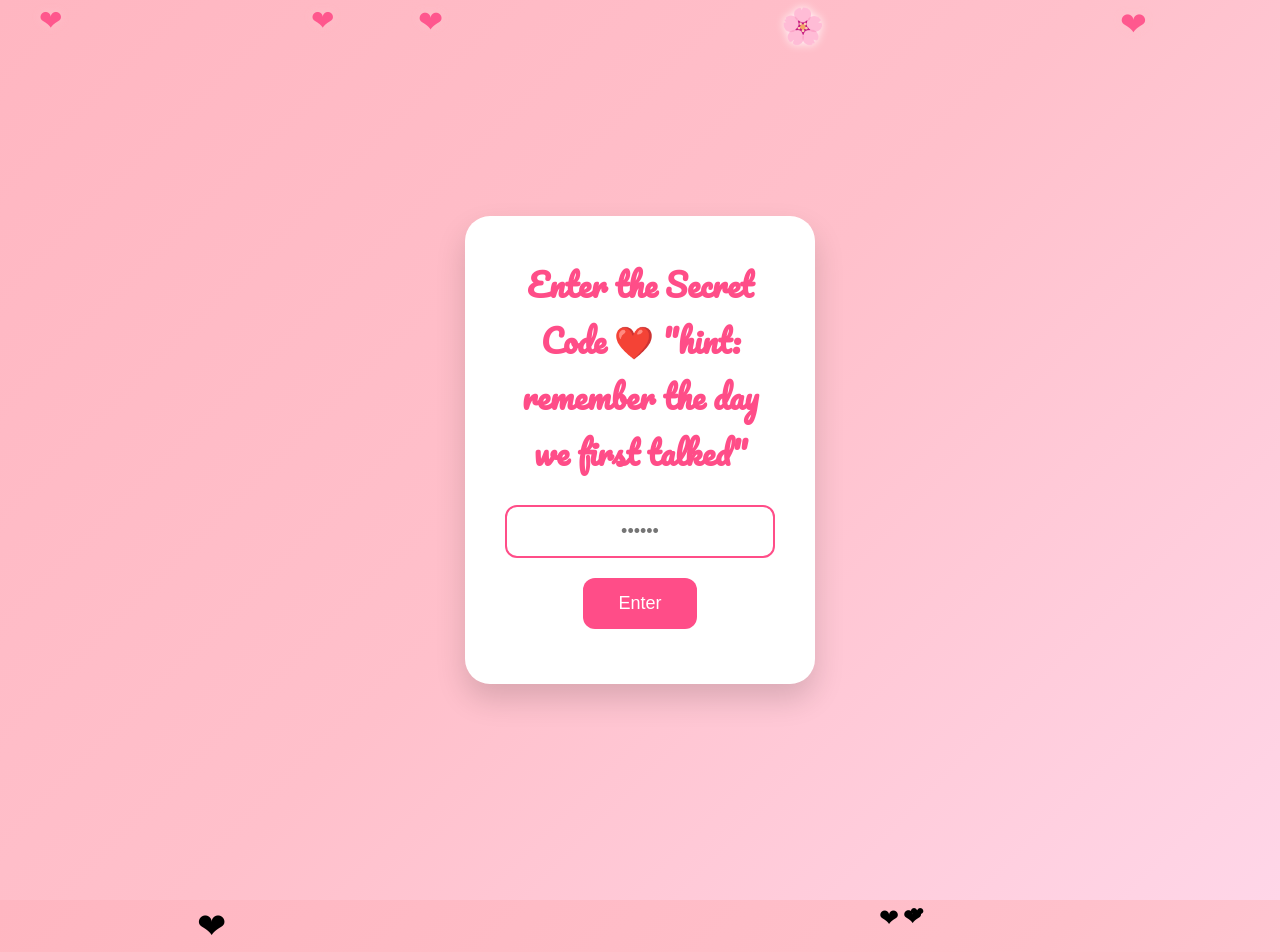
<file: index.html>
<!DOCTYPE html>
<html lang="en">

<head>
<meta charset="UTF-8">
<meta name="viewport" content="width=device-width, initial-scale=1.0">

<title>For My Love ❤️</title>

<link rel="stylesheet" href="style.css">

<link href="https://fonts.googleapis.com/css2?family=Pacifico&family=Poppins:wght@300;500&display=swap" rel="stylesheet">

</head>

<body>

<div id="background-animation"></div>

<div class="login-box">

<h1>Enter the Secret Code ❤️ "hint: remember the day we first talked" </h1>

<input
type="password"
id="password"
placeholder="••••••">

<button onclick="checkPassword()">
Enter
</button>

<p id="error"></p>

</div>

<script src="script.js"></script>

</body>

</html>
</file>
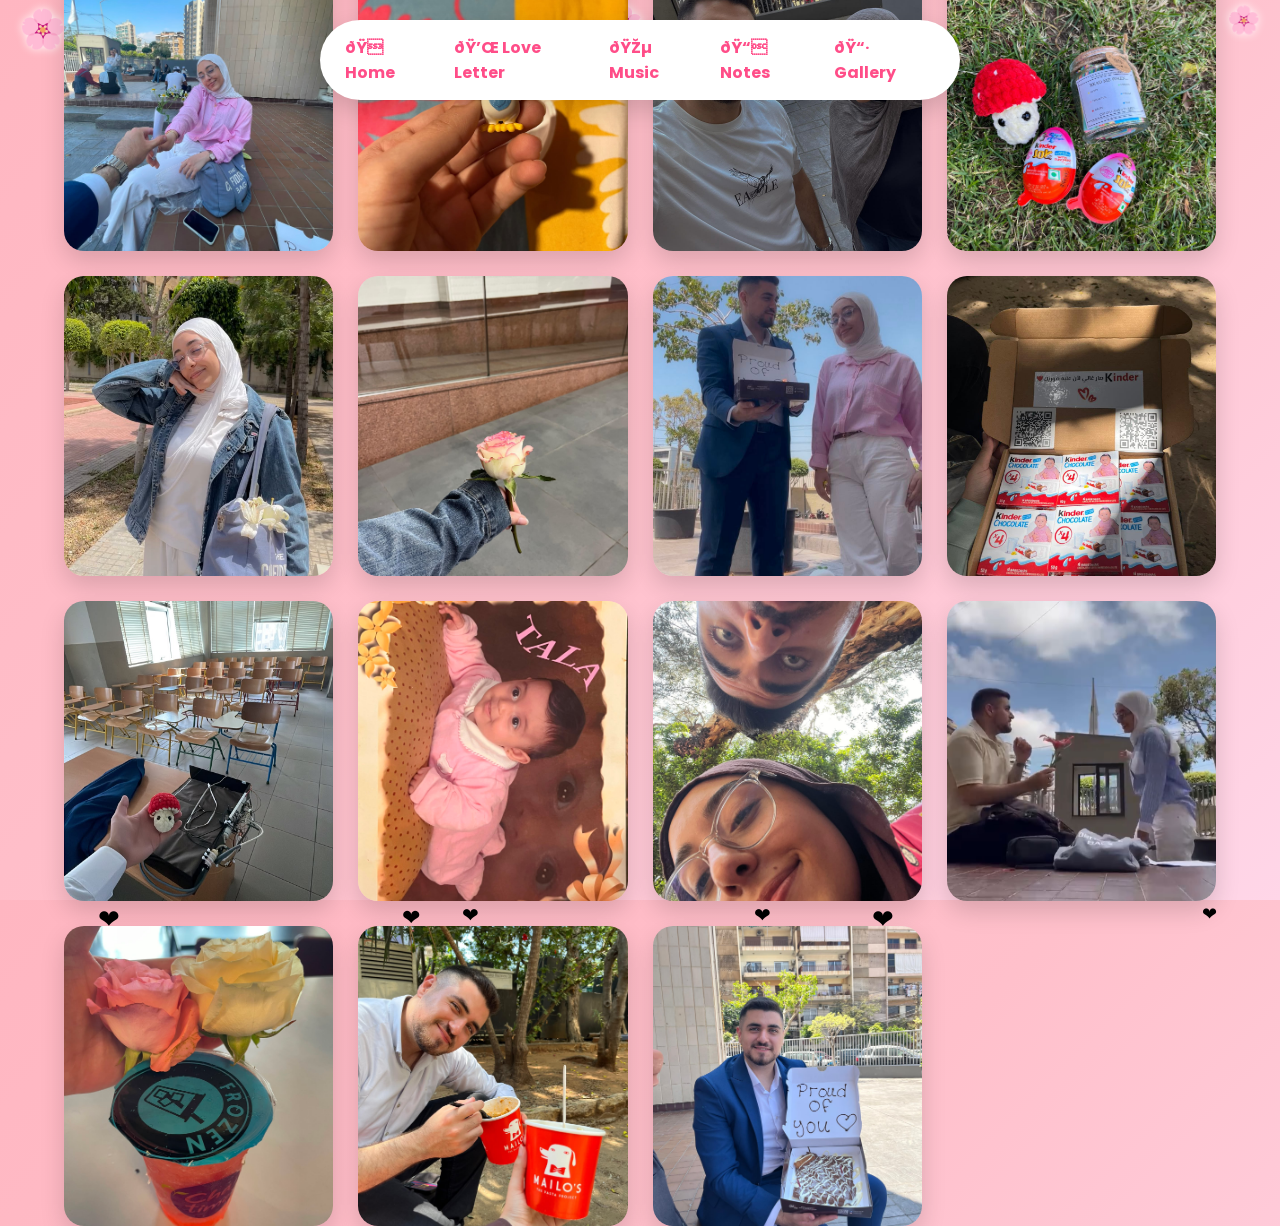
<file: gallery.html>
<!DOCTYPE html>
<html lang="en">

<head>

<meta charset="UTF-15">
<meta name="viewport" content="width=device-width, initial-scale=1.0">

<title>Our Memories ❤️</title>

<link rel="stylesheet" href="style.css">

<link href="https://fonts.googleapis.com/css2?family=Pacifico&family=Poppins:wght@300;500&display=swap" rel="stylesheet">

</head>

<body>

<div id="background-animation"></div>

<!-- your website content -->

</body>
  
<nav class="navbar">

<a href="home.html">🏠 Home</a>
<a href="loveletter.html">💌 Love Letter</a>
<a href="music.html">🎵 Music</a>
<a href="notes.html">📝 Notes</a>
<a href="gallery.html">📷 Gallery</a>

</nav>

<div class="gallery-container">

<h1>Our Beautiful Memories So Far ❤️</h1>

<div class="gallery">

<img src="images/05dfa71c-2e24-4a74-99e2-e619ec2f1b42.jpg" onclick="openImage(this.src)">
<img src="images/f3c8a224-32c1-47dc-9bed-261eb53e4347.jpg" onclick="openImage(this.src)">
<img src="images/d9251d79-e039-4117-bbd8-be28b92fcc8a.jpg" onclick="openImage(this.src)">
<img src="images/d1276c27-f472-4859-b43b-b915ed3546f3.jpg" onclick="openImage(this.src)">
<img src="images/cfdb4d13-d4d5-4d27-bbab-866bb6af6de9.jpg" onclick="openImage(this.src)">
<img src="images/cb59dca0-4b3a-49bf-bdc1-98d383d536a7.jpg" onclick="openImage(this.src)">
<img src="images/a8204645-0722-4937-9a01-3d78709fbad1.jpg" onclick="openImage(this.src)">
<img src="images/99904181-12ab-4084-8aac-6e0fdec358e8.jpg" onclick="openImage(this.src)">
<img src="images/85676f47-0971-4701-a622-adf3de184890.jpg" onclick="openImage(this.src)">
<img src="images/592074a3-c523-4158-96d4-fbb31114a388.jpg" onclick="openImage(this.src)">
<img src="images/57a2f49c-a727-4047-84de-679328af158f.jpg" onclick="openImage(this.src)">
<img src="images/525b46d3-6c20-4484-b314-845757a160f5.jpg" onclick="openImage(this.src)">
<img src="images/3f4c6643-f733-430f-85d2-e4350ef2c856.jpg" onclick="openImage(this.src)">
<img src="images/3cc99b60-43c4-4ccd-b72a-1a620ed9b2a5.jpg" onclick="openImage(this.src)">
<img src="images/38d1b81d-9477-4de0-99de-37d5beca097b.jpg" onclick="openImage(this.src)">
  
</div>

</div>

<div id="popup">

<span onclick="closeImage()">✖</span>

<img id="popup-img">

</div>

<script src="script.js"></script>

</body>

</html>
</file>
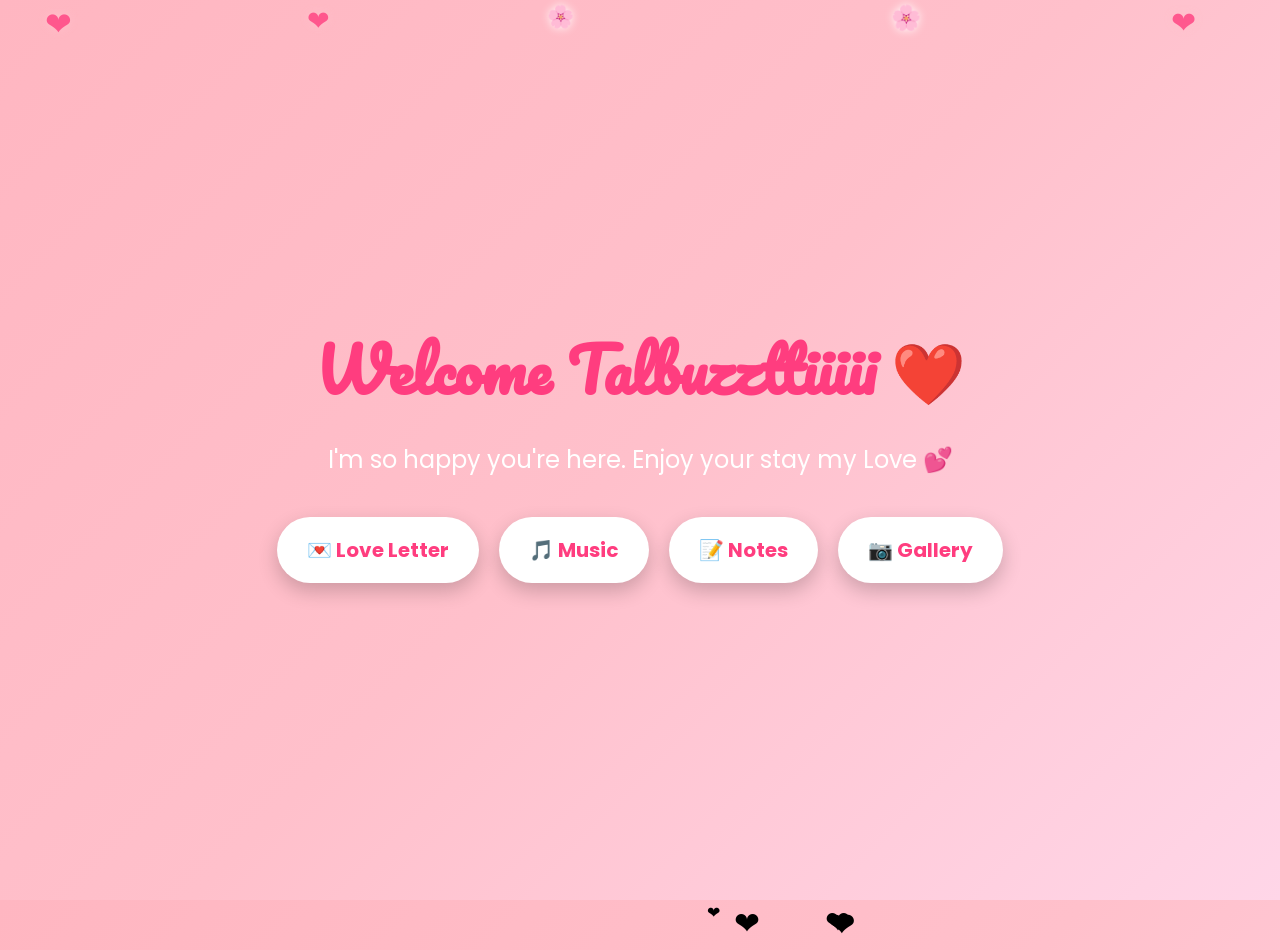
<file: home.html>
<!DOCTYPE html>
<html lang="en">

<head>

<meta charset="UTF-8">
<meta name="viewport" content="width=device-width, initial-scale=1.0">

<title>Welcome ❤️</title>

<link rel="stylesheet" href="style.css">

<link href="https://fonts.googleapis.com/css2?family=Pacifico&family=Poppins:wght@300;500&display=swap" rel="stylesheet">

</head>

<body>

<div id="background-animation"></div>

<div class="home-container">

<h1 class="welcome">
Welcome Talbuzzttiiiii ❤️
</h1>

<p class="subtitle">
I'm so happy you're here.
Enjoy your stay my Love 💕
</p>

<div class="buttons">

<a href="loveletter.html">
💌 Love Letter
</a>

<a href="music.html">
🎵 Music
</a>

<a href="notes.html">
📝 Notes
</a>

<a href="gallery.html">
📷 Gallery
</a>

</div>

</div>

<script src="script.js"></script>

</body>

</html>
</file>
<file: style.css>
*{
margin:0;
padding:0;
box-sizing:border-box;
}

body{

height:100vh;

display:flex;

justify-content:center;

align-items:center;

font-family:Poppins,sans-serif;

background:linear-gradient(135deg,#ffb6c1,#ffc0cb,#ffd6e8);

overflow:hidden;

}

.login-box{

background:white;

padding:40px;

border-radius:25px;

width:350px;

text-align:center;

box-shadow:0 15px 30px rgba(0,0,0,.15);

z-index:2;

}

.login-box h1{

font-family:Pacifico;

color:#ff4d88;

margin-bottom:25px;

font-size:32px;

}

input{

width:100%;

padding:14px;

border-radius:12px;

border:2px solid #ff4d88;

outline:none;

font-size:18px;

text-align:center;

margin-bottom:20px;

}

button{

background:#ff4d88;

border:none;

color:white;

padding:15px 35px;

font-size:18px;

border-radius:12px;

cursor:pointer;

transition:.3s;

}

button:hover{

transform:scale(1.08);

}

#error{

margin-top:15px;

color:red;

font-weight:bold;

}

.heart{

position:absolute;

top:100vh;

pointer-events:none;

font-size:24px;

animation:float 8s linear infinite;

z-index:-1;

user-select:none;

}
.home-container{

text-align:center;

z-index:2;

}

.welcome{

font-family:Pacifico;

font-size:60px;

color:#ff3d7f;

animation:fadeIn 2s;

margin-bottom:20px;

}

.subtitle{

font-size:24px;

color:white;

margin-bottom:40px;

animation:fadeIn 3s;

}

.buttons{

display:flex;

justify-content:center;

flex-wrap:wrap;

gap:20px;

}

.buttons a{

text-decoration:none;

background:white;

padding:18px 30px;

border-radius:40px;

color:#ff3d7f;

font-size:20px;

font-weight:bold;

box-shadow:0 8px 20px rgba(0,0,0,.2);

transition:.3s;

}

.buttons a:hover{

transform:translateY(-8px);

background:#ff4d88;

color:white;

}

@keyframes fadeIn{

from{

opacity:0;

transform:translateY(50px);

}

to{

opacity:1;

transform:translateY(0);

}

}
/* ---------- NAVIGATION ---------- */

/* ---------- NAVIGATION ---------- */

.navbar{

position:fixed;

top:20px;

left:50%;

transform:translateX(-50%);

display:flex;

gap:15px;

background:white;

padding:15px 25px;

border-radius:40px;

box-shadow:0 10px 25px rgba(0,0,0,.15);

z-index:5;

}

.navbar a{

text-decoration:none;

color:#ff4d88;

font-weight:bold;

transition:.3s;

}

.navbar a:hover{

color:#ff0066;

}

/* ---------- LETTER ---------- */

.letter-box{

margin-top:130px;

width:80%;

max-width:900px;

background:white;

padding:45px;

border-radius:30px;

box-shadow:0 15px 30px rgba(0,0,0,.15);

animation:fadeIn 1s;

}

.letter-box h1{

font-family:Pacifico;

color:#ff4d88;

margin-bottom:30px;

text-align:center;

}

#typing{

font-size:20px;

line-height:2;

color:#444;

white-space:pre-wrap;

}
.playlist{

margin-top:140px;

width:90%;
max-width:800px;

display:flex;
flex-direction:column;
gap:20px;

}

.playlist h1{

font-family:Pacifico;
font-size:50px;
text-align:center;
color:#ff4d88;
margin-bottom:20px;

}

.song{

text-decoration:none;

background:white;

padding:20px;

border-radius:20px;

font-size:22px;

font-weight:bold;

color:#ff4d88;

box-shadow:0 10px 25px rgba(0,0,0,.15);

transition:.3s;

}

.song:hover{

transform:scale(1.03);

background:#ff4d88;

color:white;

}
/* NOTES PAGE */

.notes-page{

margin-top:140px;

width:90%;

max-width:900px;

display:flex;

flex-direction:column;

gap:25px;

}

.notes-page h1{

font-family:Pacifico;

font-size:52px;

text-align:center;

color:#ff4d88;

margin-bottom:20px;

}

.note{

background:white;

padding:25px;

border-radius:25px;

font-size:22px;

color:#555;

box-shadow:0 15px 30px rgba(0,0,0,.15);

transition:.3s;

cursor:pointer;

}

.note:hover{

transform:translateY(-8px);

background:#ff4d88;

color:white;

}
/* ================= GALLERY ================= */

.gallery-container{

margin-top:140px;

width:90%;

text-align:center;

}

.gallery-container h1{

font-family:Pacifico;

font-size:55px;

color:#ff4d88;

margin-bottom:40px;

}

.gallery{

display:grid;

grid-template-columns:repeat(auto-fit,minmax(250px,1fr));

gap:25px;

}

.gallery img{

width:100%;

height:300px;

object-fit:cover;

border-radius:20px;

cursor:pointer;

transition:.4s;

box-shadow:0 10px 25px rgba(0,0,0,.15);

}

.gallery img:hover{

transform:scale(1.05);

}

#popup{

display:none;

position:fixed;

top:0;

left:0;

width:100%;

height:100%;

background:rgba(0,0,0,.9);

justify-content:center;

align-items:center;

z-index:100;

}

#popup img{

max-width:90%;

max-height:90%;

border-radius:20px;

}

#popup span{

position:absolute;

top:30px;

right:40px;

font-size:45px;

color:white;

cursor:pointer;

}
/* ===============================
   Floating Hearts & Cherry Blossoms
================================== */

#background-animation{

position:fixed;

top:0;
left:0;

width:100%;
height:100%;

overflow:hidden;

pointer-events:none;

z-index:-1;

}

.floating-heart,
.floating-flower{

position:absolute;

animation:floatUp linear infinite;

opacity:0.9;

user-select:none;

}

.floating-heart{

color:#ff4d88;

text-shadow:0 0 10px pink;

}

.floating-flower{

color:#ffb7d5;

filter:drop-shadow(0 0 5px white);

}

@keyframes floatUp{

0%{

transform:translateY(110vh) rotate(0deg);

opacity:0;

}

15%{

opacity:1;

}

85%{

opacity:1;

}

100%{

transform:translateY(-120vh) rotate(360deg);

opacity:0;

}

}
/* ================= LOVE LETTER ================= */

.letter-container{

display:flex;

justify-content:center;

align-items:center;

min-height:100vh;

padding:120px 20px 40px;

}

.letter{

background:white;

width:850px;

max-width:95%;

padding:45px;

border-radius:25px;

box-shadow:0 15px 35px rgba(0,0,0,.2);

animation:fadeLetter 1s ease;

position:relative;

}

.letter::before{

content:"";

position:absolute;

top:-18px;

left:50%;

transform:translateX(-50%);

width:120px;

height:8px;

background:#ff4d88;

border-radius:20px;

}

.letter h1{

font-family:'Pacifico',cursive;

text-align:center;

font-size:42px;

color:#ff4d88;

margin-bottom:35px;

}

#love-text{

font-size:20px;

line-height:2;

color:#444;

white-space:pre-line;

}

@keyframes fadeLetter{

from{

opacity:0;

transform:translateY(40px);

}

to{

opacity:1;

transform:translateY(0);

}

}
/* ===============================
   Floating Hearts & Cherry Blossoms
================================== */

#background-animation{

position:fixed;

top:0;
left:0;

width:100%;
height:100%;

overflow:hidden;

pointer-events:none;

z-index:-1;

}

.floating-heart,
.floating-flower{

position:absolute;

animation:floatUp linear infinite;

opacity:0.9;

user-select:none;

}

.floating-heart{

color:#ff4d88;

text-shadow:0 0 10px pink;

}

.floating-flower{

color:#ffb7d5;

filter:drop-shadow(0 0 5px white);

}

@keyframes floatUp{

0%{

transform:translateY(110vh) rotate(0deg);

opacity:0;

}

15%{

opacity:1;

}

85%{

opacity:1;

}

100%{

transform:translateY(-120vh) rotate(360deg);

opacity:0;

}

}
</file>
